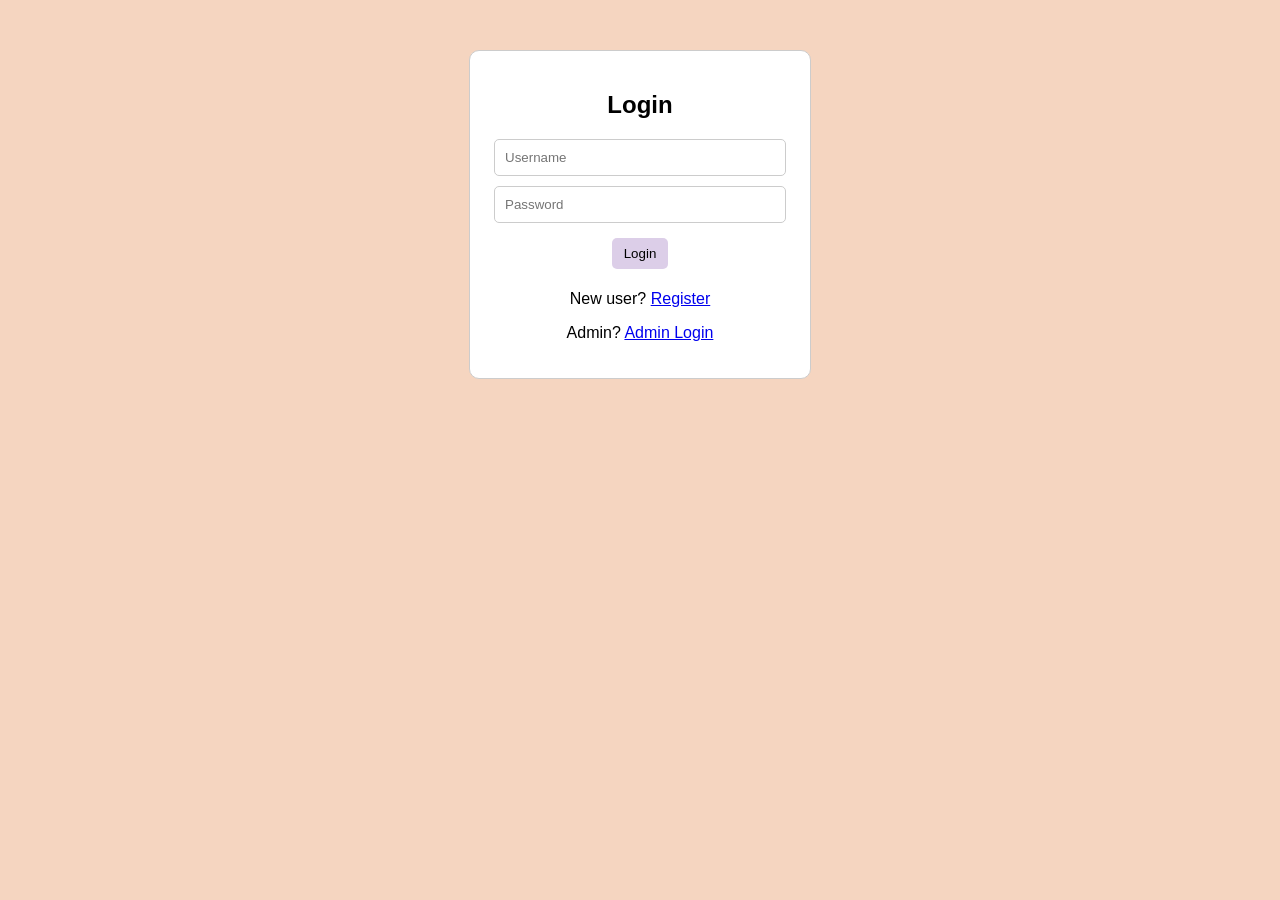
<file: index.html>
<!DOCTYPE html>
<html>
<head>
    <title>Login</title>
    <link rel="stylesheet" href="style.css">
</head>
<body>
<div class="form-box">
    <h2>Login</h2>
    <input type="text" id="loginUser" placeholder="Username">
    <input type="password" id="loginPass" placeholder="Password">
    <button onclick="login()">Login</button>
    <p>New user? <a href="register.html">Register</a></p>
    <p>Admin? <a href="admin.html">Admin Login</a></p>
</div>
<script src="script.js"></script>
</body>
</html>
</file>
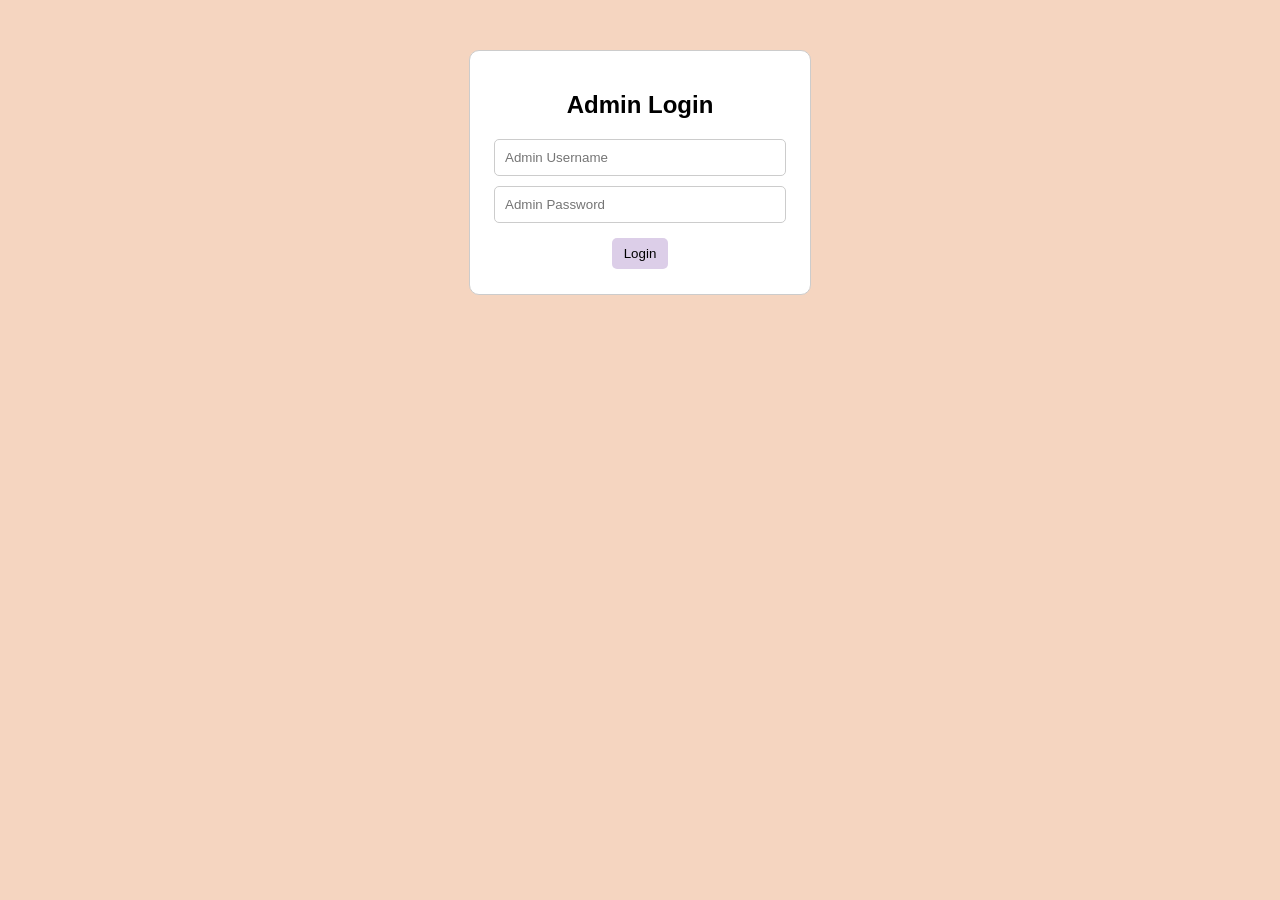
<file: admin.html>
<!DOCTYPE html>
<html>
<head>
    <title>Admin Login</title>
    <link rel="stylesheet" href="style.css">
</head>
<body>
<div class="form-box">
    <h2>Admin Login</h2>
    <input type="text" id="adminUser" placeholder="Admin Username">
    <input type="password" id="adminPass" placeholder="Admin Password">
    <button onclick="adminLogin()">Login</button>
</div>
<script src="script.js"></script>
</body>
</html>
</file>
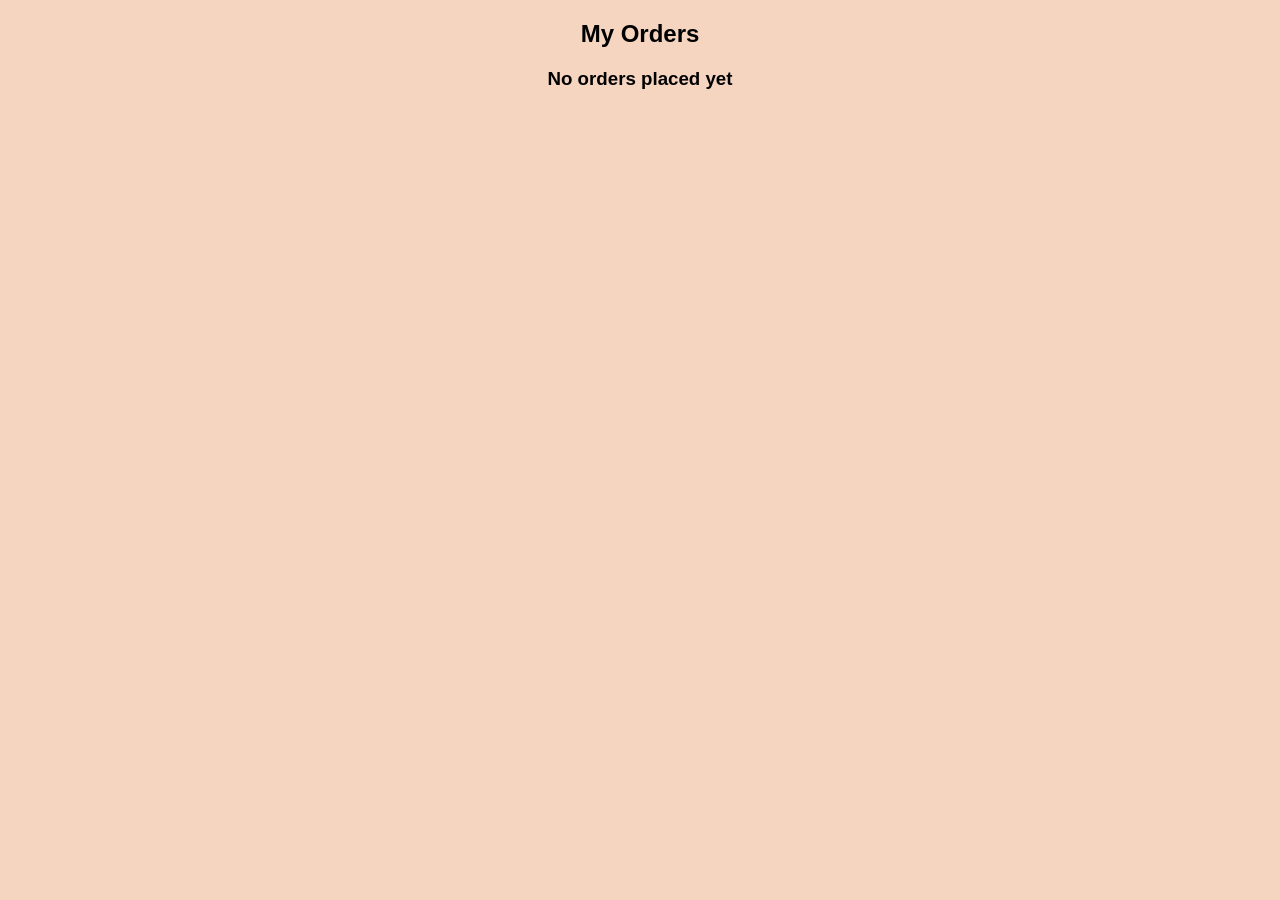
<file: orders.html>
<!DOCTYPE html>
<html>
<head>
    <title>My Orders</title>
    <link rel="stylesheet" href="style.css">
</head>
<body onload="loadOrders()">

<h2>My Orders</h2>

<div id="orders" class="orders-container"></div>

<script src="script.js"></script>
</body>
</html>
</file>
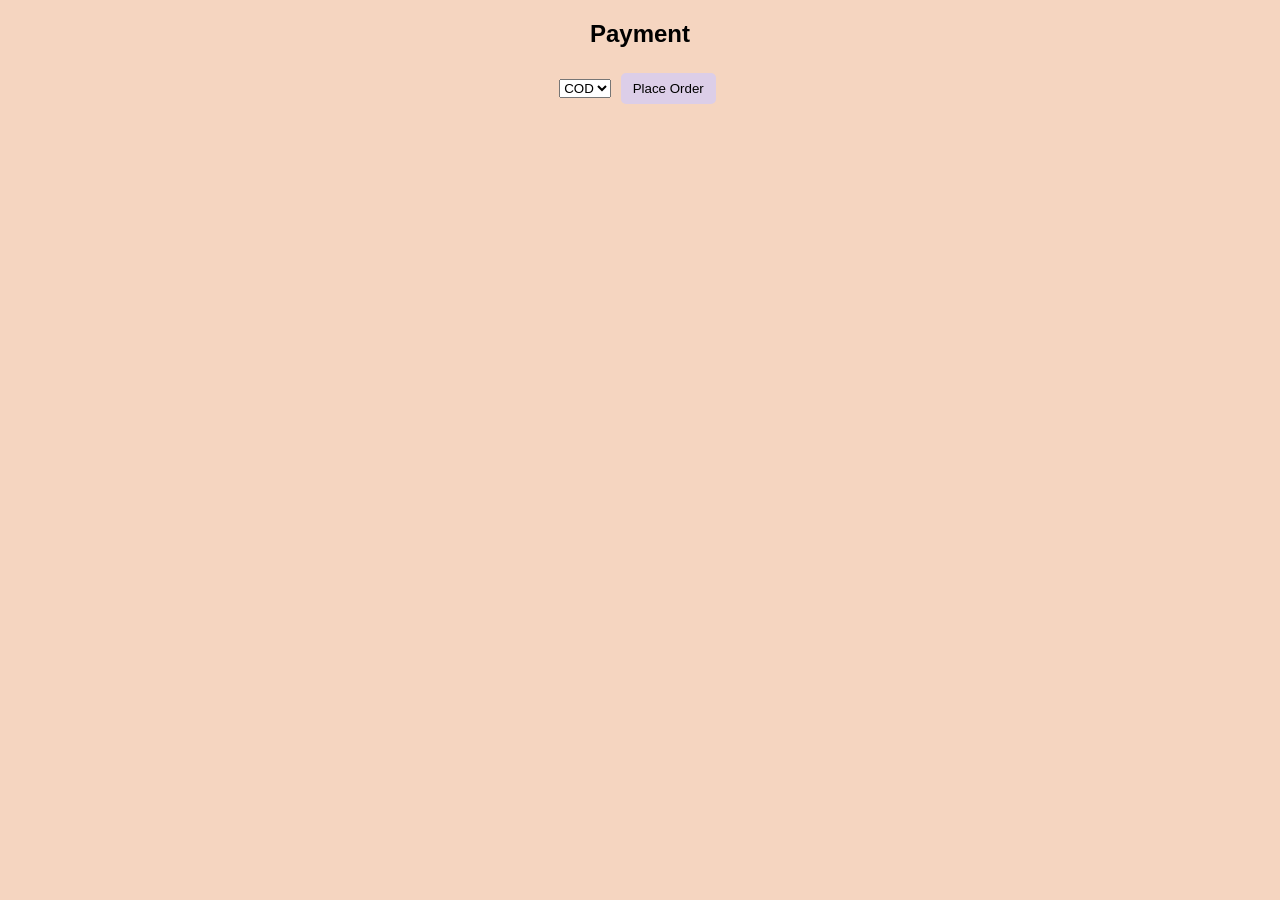
<file: payment.html>
<!DOCTYPE html>
<html>
<head>
    <title>Payment</title>
    <link rel="stylesheet" href="style.css">
</head>
<body>

<h2>Payment</h2>
<select id="method">
    <option>COD</option>
    <option>UPI</option>
</select>
<button onclick="placeOrder()">Place Order</button>

<script src="script.js"></script>
</body>
</html>
</file>
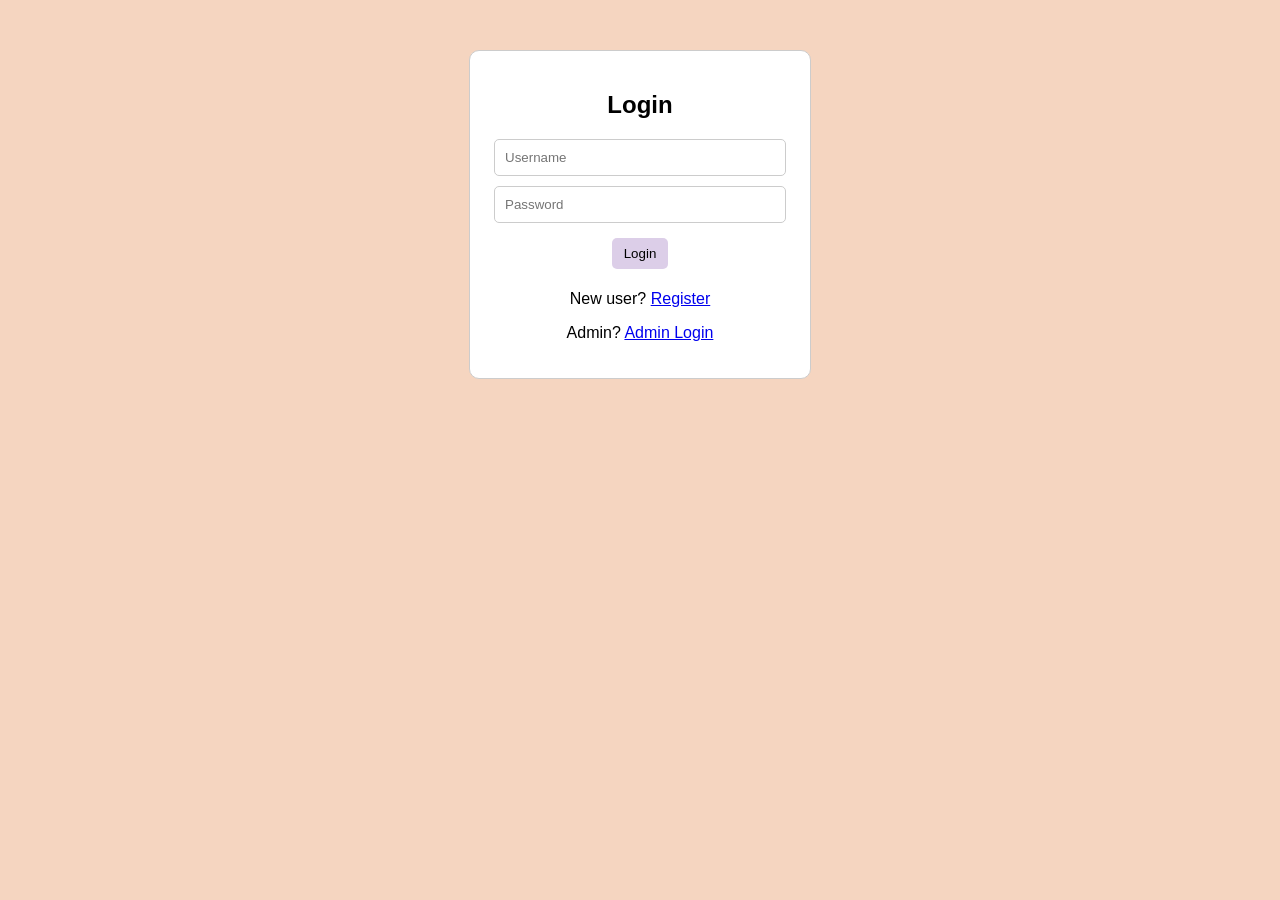
<file: products.html>
<!DOCTYPE html>
<html>
<head>
    <title>Products</title>
    <link rel="stylesheet" href="style.css">
</head>
<body onload="loadProducts()">

<h2>All Products</h2>

<!-- 🔍 Search Bar -->
<input type="text" id="searchBar" placeholder="Search products..." onkeyup="searchProducts()">
<nav>
    <a href="cart.html" class="nav-link">Cart 🛒</a>
    <a href="wishlist.html" class="nav-link">Wishlist ❤️</a>
    <a href="orders.html" class="nav-link">Orders 📦</a>
    <div style="margin: 15px;">
    <button onclick="filterCategory('all')">All</button>
    <button onclick="filterCategory('electronics')">Electronics</button>
    <button onclick="filterCategory('makeup')">Makeup</button>
    <button onclick="filterCategory('dress')">Dress</button>
    <button onclick="filterCategory('footwear')">Footwear</button>
</div>

</nav>
<div id="products" class="product-container"></div>
<nav>
</nav>
<button onclick="logout()">Logout</button>
</nav>
<div id="products"></div>
<nav>
<!-- 🧭 Category Buttons -->

<!-- 🛒 Products -->
<div id="products" class="product-container"></div>

<br>


<script src="script.js"></script>
</body>
</html>
</file>
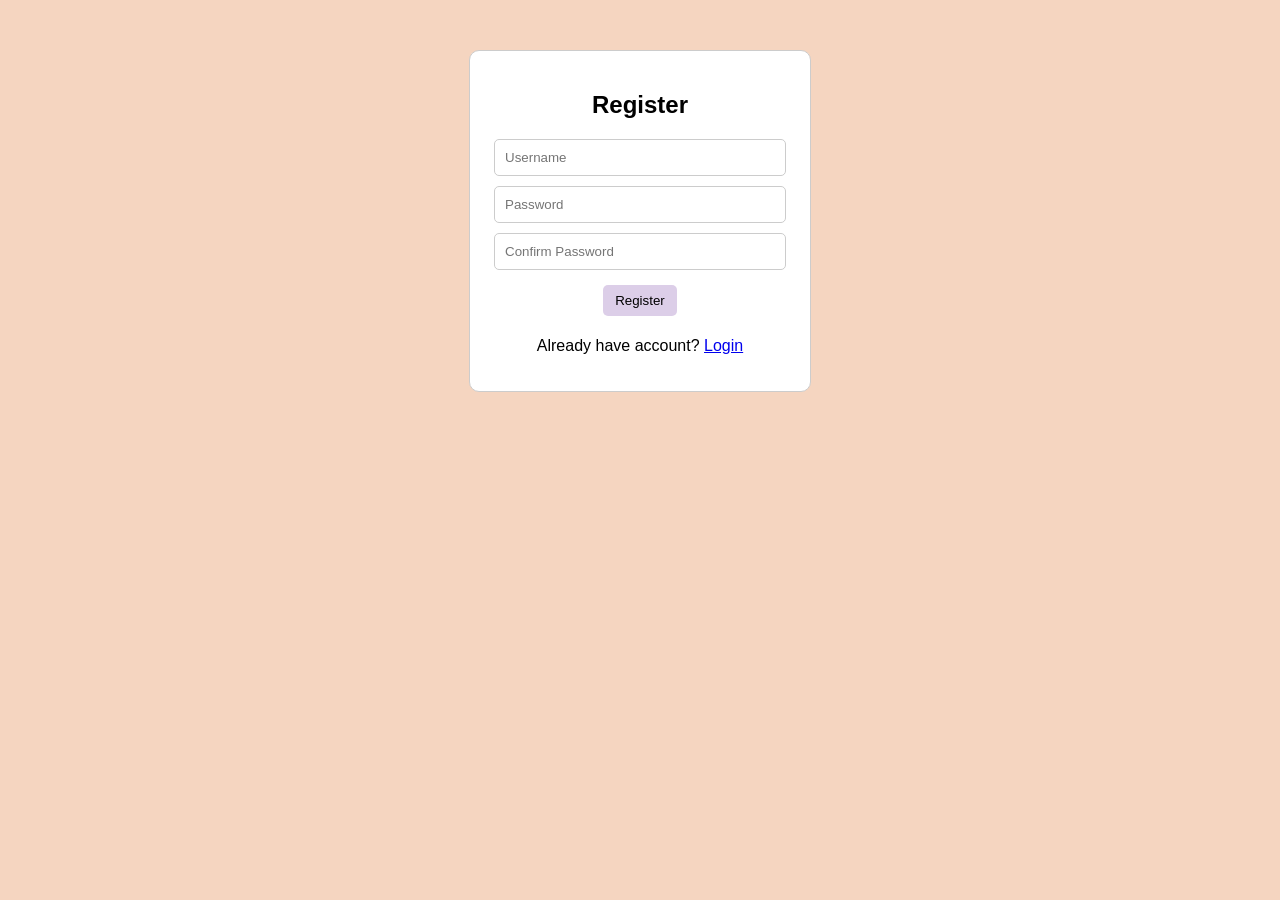
<file: register.html>
<!DOCTYPE html>
<html>
<head>
    <title>Register</title>
    <link rel="stylesheet" href="style.css">
</head>
<body>
<div class="form-box">
    <h2>Register</h2>
    <input type="text" id="regUser" placeholder="Username">
    <input type="password" id="regPass" placeholder="Password">
    <input type="password" id="regConfirm" placeholder="Confirm Password">
    <button onclick="register()">Register</button>
    <p>Already have account? <a href="index.html">Login</a></p>
</div>
<script src="script.js"></script>
</body>
</html>
</file>
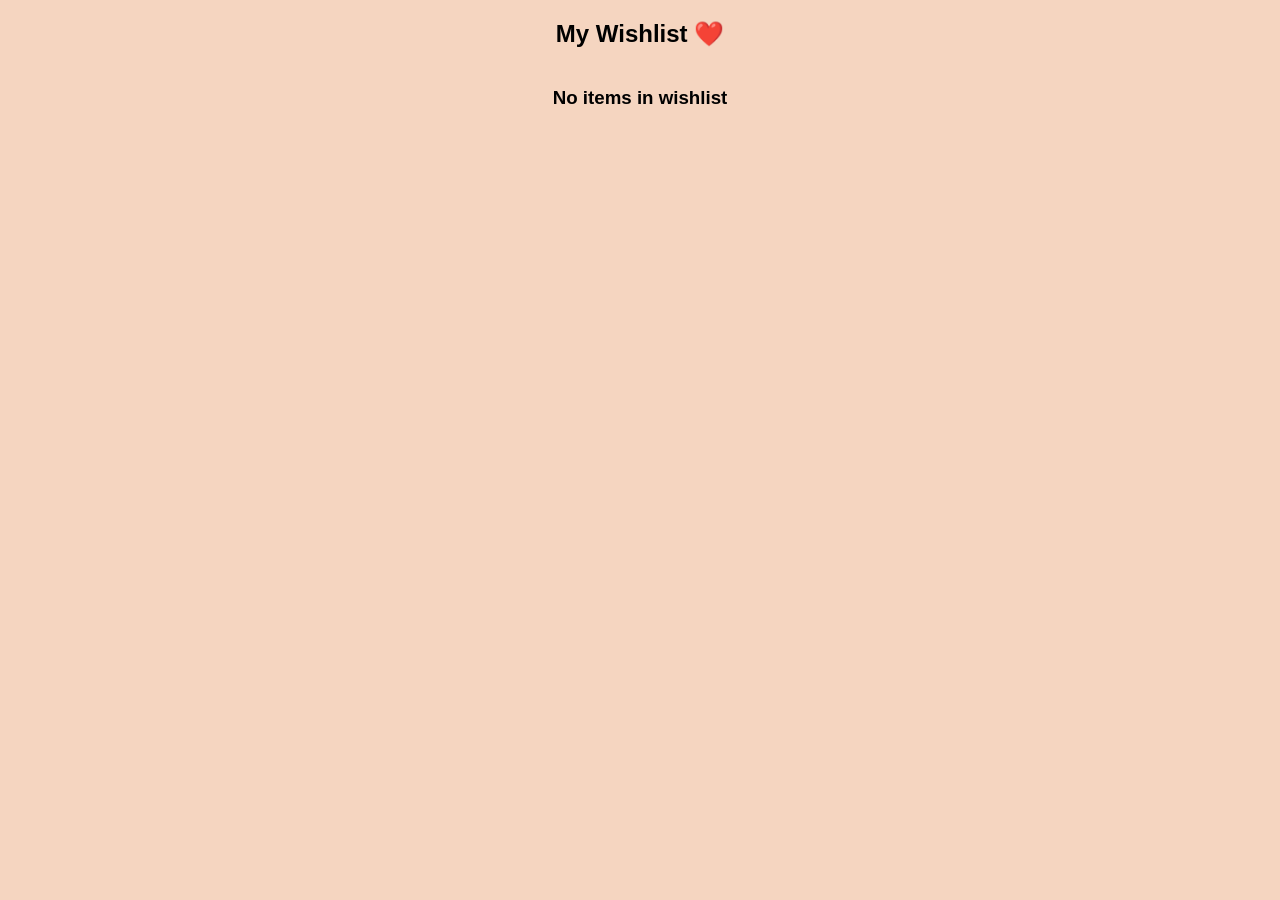
<file: wishlist.html>
<!DOCTYPE html>
<html>
<head>
    <title>Wishlist</title>
    <link rel="stylesheet" href="style.css">
</head>
<body onload="loadWishlist()">
    <h2>My Wishlist ❤️</h2>
<div id="wishlist" class="product-container"></div>

<script src="script.js"></script>
</body>
</html>
</file>
<file: style.css>
/* ================= BODY ================= */
body {
    font-family: Arial, sans-serif;
    margin: 0;
    padding: 0;
    text-align: center;
    background: #f5d5c0;
}

/* ================= FORM ================= */
.form-box {
    width: 300px;
    margin: 50px auto;
    border: 1px solid #ccc;
    padding: 20px;
    border-radius: 10px;
    background: white;
}

/* ================= INPUT ================= */
input, textarea {
    display: block;
    margin: 10px auto;
    padding: 10px;
    width: 90%;
    border: 1px solid #ccc;
    border-radius: 5px;
}

/* ================= BUTTON ================= */
button {
    padding: 8px 12px;
    margin: 5px;
    border: none;
    background: #dccee8;
    color: black;
    cursor: pointer;
    border-radius: 5px;
    transition: 0.3s;
}

button:hover {
    background: #c088ba;
    transform: scale(1.05);
}

/* ================= PRODUCTS ================= */
.product-container {
    display: flex;
    flex-wrap: wrap;
    justify-content: center;
    gap: 20px;
}

.product {
    width: 200px;
    border: 1px solid #ddd;
    padding: 15px;
    border-radius: 10px;
    background: white;
    text-align: center;
    transition: 0.3s;
}

.product img {
    width: 100%;
    height: 200px;
    object-fit: cover;
    transition: 0.3s;
}

/* 🔥 HOVER EFFECT */
.product:hover {
    transform: scale(1.05);
    box-shadow: 0px 4px 15px rgba(0,0,0,0.2);
}

.product:hover img {
    transform: scale(1.1);
}

/* ================= CATEGORY BUTTON ================= */
.categories button {
    margin: 5px;
}

.categories button:hover {
    background: black;
    color: white;
}

/* ================= MESSAGE ================= */
.message {
    position: fixed;
    top: 20px;
    right: 20px;
    padding: 12px 18px;
    color: white;
    border-radius: 8px;
    font-size: 16px;
    z-index: 1000;
}

.success {
    background: green;
}

.error {
    background: red;
}

/* ================= CART ================= */
.cart-container {
    display: flex;
    flex-direction: column;
    align-items: center;
}

/* ================= ORDERS ================= */
.order {
    border: 1px solid #ccc;
    padding: 15px;
    margin: 15px auto;
    border-radius: 8px;
    background: rgb(252, 247, 247);
    width: 80%;
}

.order-item {
    display: flex;
    align-items: center;
    margin: 8px 0;
}

.order-item img {
    width: 50px;
    height: 50px;
    object-fit: cover;
    margin-right: 10px;
    border-radius: 5px;
}

/* ================= NAVBAR ================= */
.nav-link {
    text-decoration: none;   /* no underline normally */
    color: black;
    margin: 10px;
    position: relative;
}

/* underline only on hover */
.nav-link::after {
    content: "";
    position: absolute;
    left: 0;
    bottom: -3px;
    width: 0;
    height: 2px;
    background: black;
    transition: 0.3s;
}

.nav-link:hover::after {
    width: 100%;
}

/* ================= PAYMENT SUCCESS ================= */
#paymentSuccess {
    position: fixed;
    top: 0;
    left: 0;
    width: 100%;
    height: 100%;
    background: rgba(0,0,0,0.6);
    display: flex;
    justify-content: center;
    align-items: center;
}

.success-box {
    background: white;
    padding: 30px;
    border-radius: 15px;
    text-align: center;
    animation: pop 0.4s ease;
}

.tick {
    font-size: 50px;
    color: green;
    animation: bounce 0.6s ease;
}

/* ================= ANIMATIONS ================= */
@keyframes pop {
    from {transform: scale(0.5); opacity:0;}
    to {transform: scale(1); opacity:1;}
}

@keyframes bounce {
    0% {transform: scale(0);}
    60% {transform: scale(1.2);}
    100% {transform: scale(1);}
}
</file>
